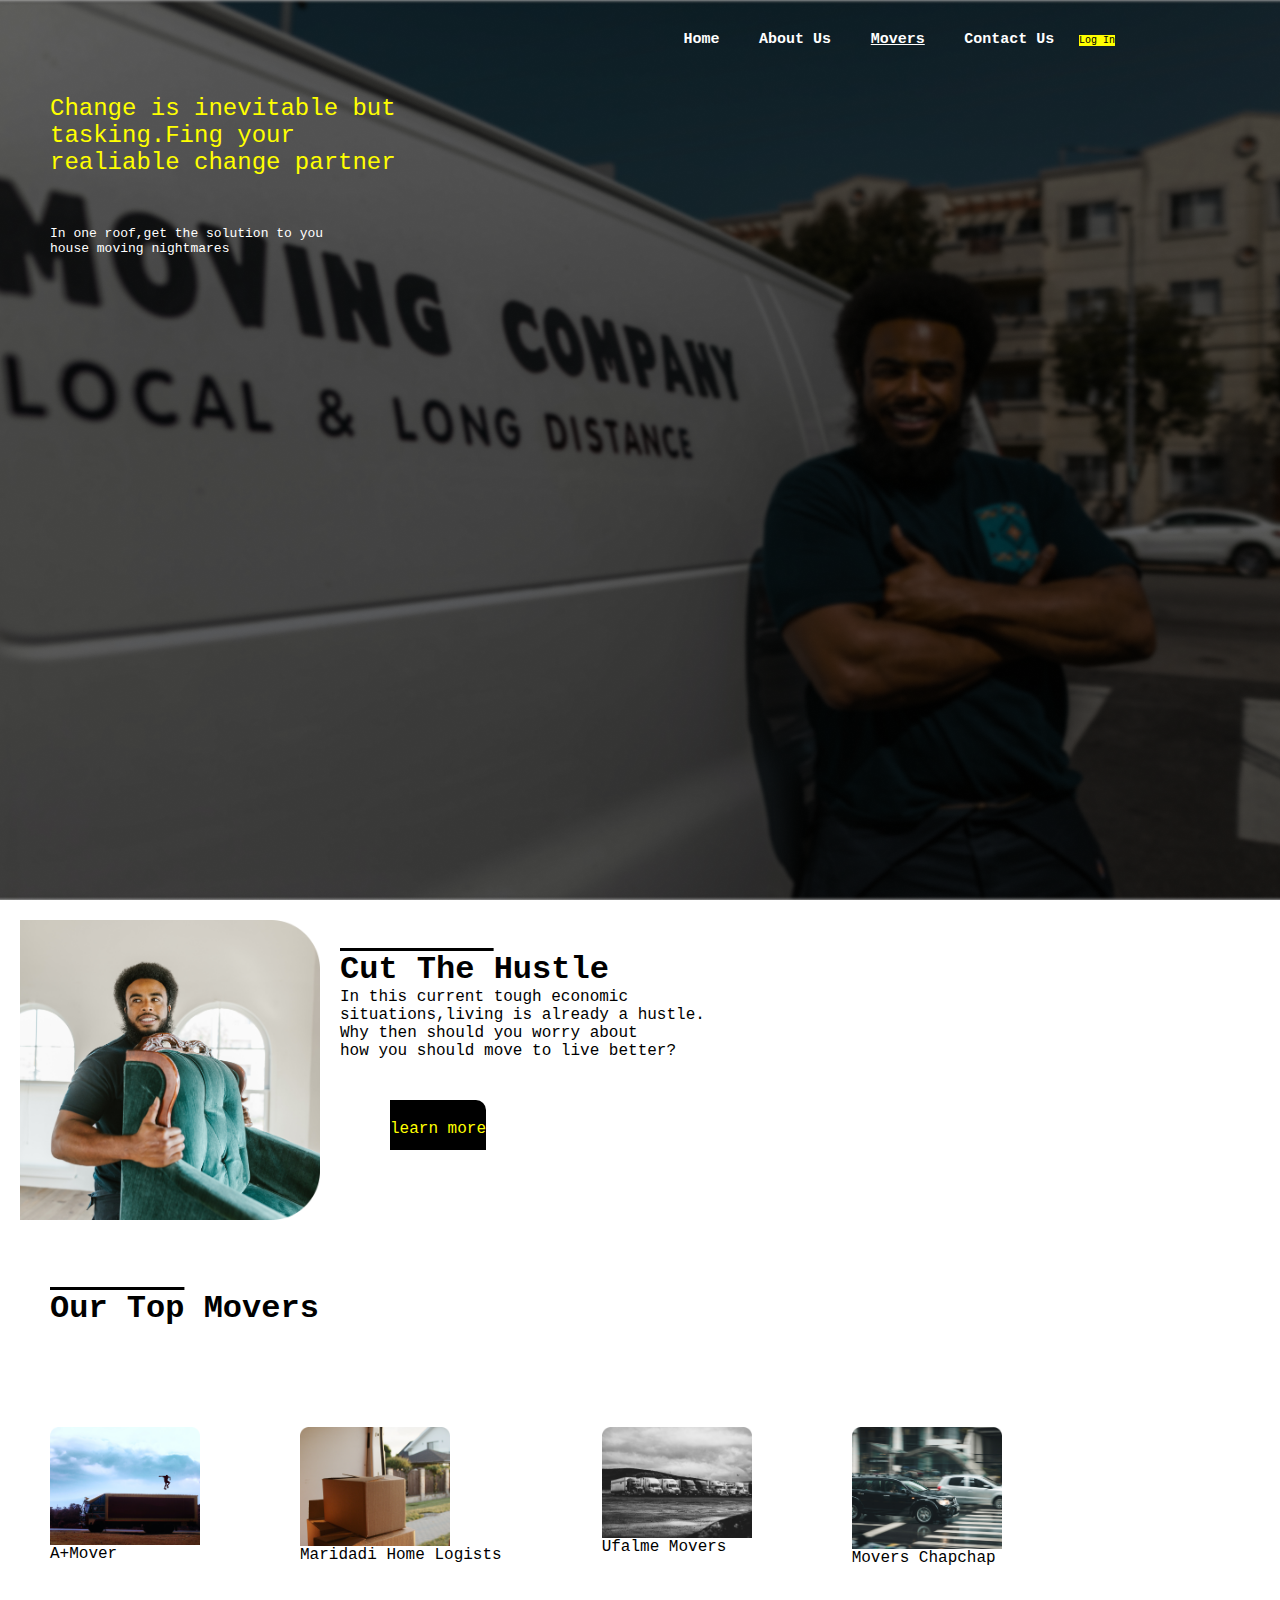
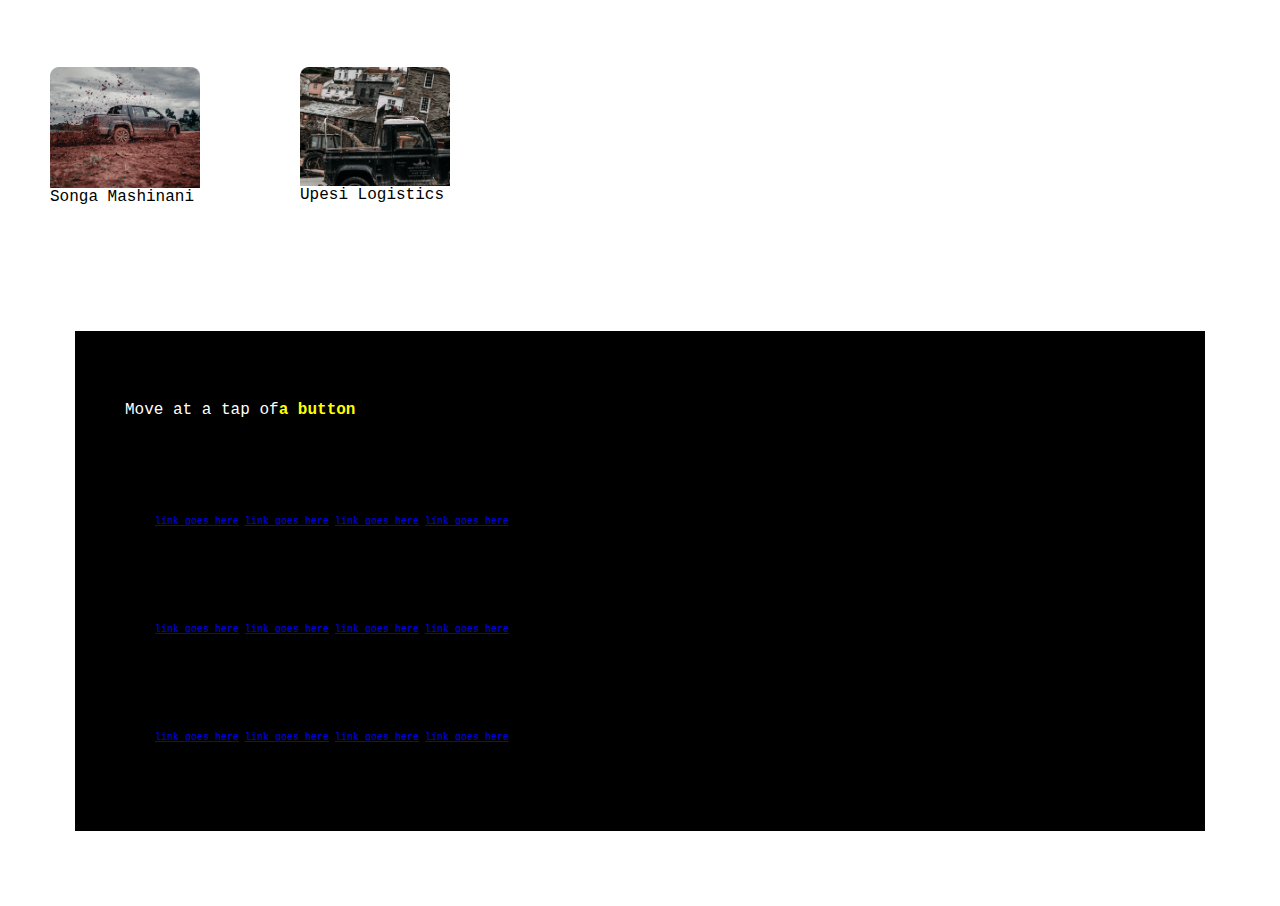
<file: index.html>
<html lang="en">
<head>
    <meta charset="UTF-8">
    <meta http-equiv="X-UA-Compatible" content="IE=edge">
    <meta name="viewport" content="width=device-width, initial-scale=1.0">
    <title>Document</title>
    <link rel="stylesheet" type="text/css" href="index.css">
</head>
<body>
    <header>
        <nav>
            <ul>
                <li><a>Home</a></li>
                <li><a>About Us</a></li>
                <li><a href="/property-pg/index.html">Movers</a></li>
                <li><a>Contact Us</a></li>
                <li<a class="active"></a>Log In</a></li>
            </ul>
        </nav>
        <p class="one">Change is inevitable but<br> tasking.Fing your<br> realiable change partner</p>
        <p class="two">In one roof,get the solution to you<br> house moving nightmares</p>
    </header>
    <section class="sect1">
        <div class="container1">
            <img class="cth" src="./assets/images/moving2 1.png" height="200">
        </div>
        <div class="container2">
        <h1><span>Cut The </span> Hustle</h1>
        <p class="three">In this current tough economic<br> situations,living is already a hustle.<br>Why then should you worry about<br> how you should move to live better?</p>
        <p class="four">learn more</p>
        </div>
    </section>
    <section class="sect2">
        <h1 class="form"><span>Our Top</span> Movers</h1>
        <div class="container3">
        <div>
            <img class="A" src="./assets/images/pic1.png" width="150">
            <p class=img A>A+Mover</p>
        </div>
        <div>
            <img class="B" src="./assets/images/pic2.png" width="150">
            <p class=img B>Maridadi Home Logists</p>
        </div>
        <div>
            <img class="C" src="assets/images/pic3.png" width="150">
            <p class="img C">Ufalme Movers</p>
        </div>
        <div>
        <img class="D" src="assets/images/pic4.png" width="150">
        <p class="img D">Movers Chapchap</p>
        </div>
        <div>
            <img class="E" src="assets/images/pic5.png" width="150">
            <p class="img E">Songa Mashinani</p>
        </div>
        <div>
            <img class="F" src="assets/images/pic6.png" width="150">
            <p class="img f">Upesi Logistics</p>
        </div>
        </div>
    </section>
    <section class="sect3">
        <div class="container4">
            <p class="color">Move at a tap of<strong>a button</strong>  </p>
        </div>
        <div class="x">
            <h2 class="row1">Column Heading</h2>
            <a href="#">link goes here</a>
            <a href="#">link goes here</a>
            <a href="#">link goes here</a>
            <a href="#">link goes here</a>
        </div>
        <div class="x">
            <h2 class="row2">Column Heading</h2>
            <a href="#">link goes here</a>
            <a href="#">link goes here</a>
            <a href="#">link goes here</a>
            <a href="#">link goes here</a>
        </div>
        <div class="x">
            <h2 class="row3">Column Heading</h2>
            <a href="#">link goes here</a>
            <a href="#">link goes here</a>
            <a href="#">link goes here</a>
            <a href="#">link goes here</a>
        </div>
    </section>
</body>
</html>
</file>
<file: index.css>
*{
    padding: 0;
    margin: 0;
    list-style: none;
}

body{
    font-family: 'Courier New', Courier, monospace;
}
header{
    background-image: url("/assets/images/pic.png");
    background-position: center;
    background-size: cover;
    height: 100vh;
}

nav{
    height: 80px;
    width: 100%;
}

nav ul{
    float: right;
    margin-right: 165px;
}

nav ul li{
    display: inline-block;
    line-height: 80px;
    margin: 0 15px;
}

nav ul li a{
    color: white;
    font-size: 15px;
    font-weight: bold;
    
}

.one{
    color: yellow;
    margin:15 0 50 50;
    font-size: x-large;
}


.two{
    color: white;
    font-size:small;
    margin: 50px;
}

.active{
    background-color: yellow;
    font-size:x-small;
}

.sect1{
    display: flex;
    align-items: center;
}

.cth{
    margin: 20px;
    height: 300;
    width: 300;
}

.form{
    margin: 50px;
}

 span{
    text-decoration-line:overline;
}

.four{
    margin:40 50;
    color: yellow;
    background-color: black;
    width: fit-content;
    height: 30px;
    border-top-right-radius: 10px;
    padding-top: 20px;

}
.container3{
    display: flex;
    flex-wrap: wrap;
    
}

.container3> div{
    margin: 50px;
}

.sect3{
    margin: 75px;
    background-color: black;
    height: 500px;

}

.container4{
    margin-left: 50px;
    padding-top: 70px;
}
.color{
    color: white;
}

strong{
    color: yellow;
}

.x{
    display: flex;
    font-size:x-small;
    align-items: center;
    margin:80 10 0 80;
    display: block;
}
</file>
